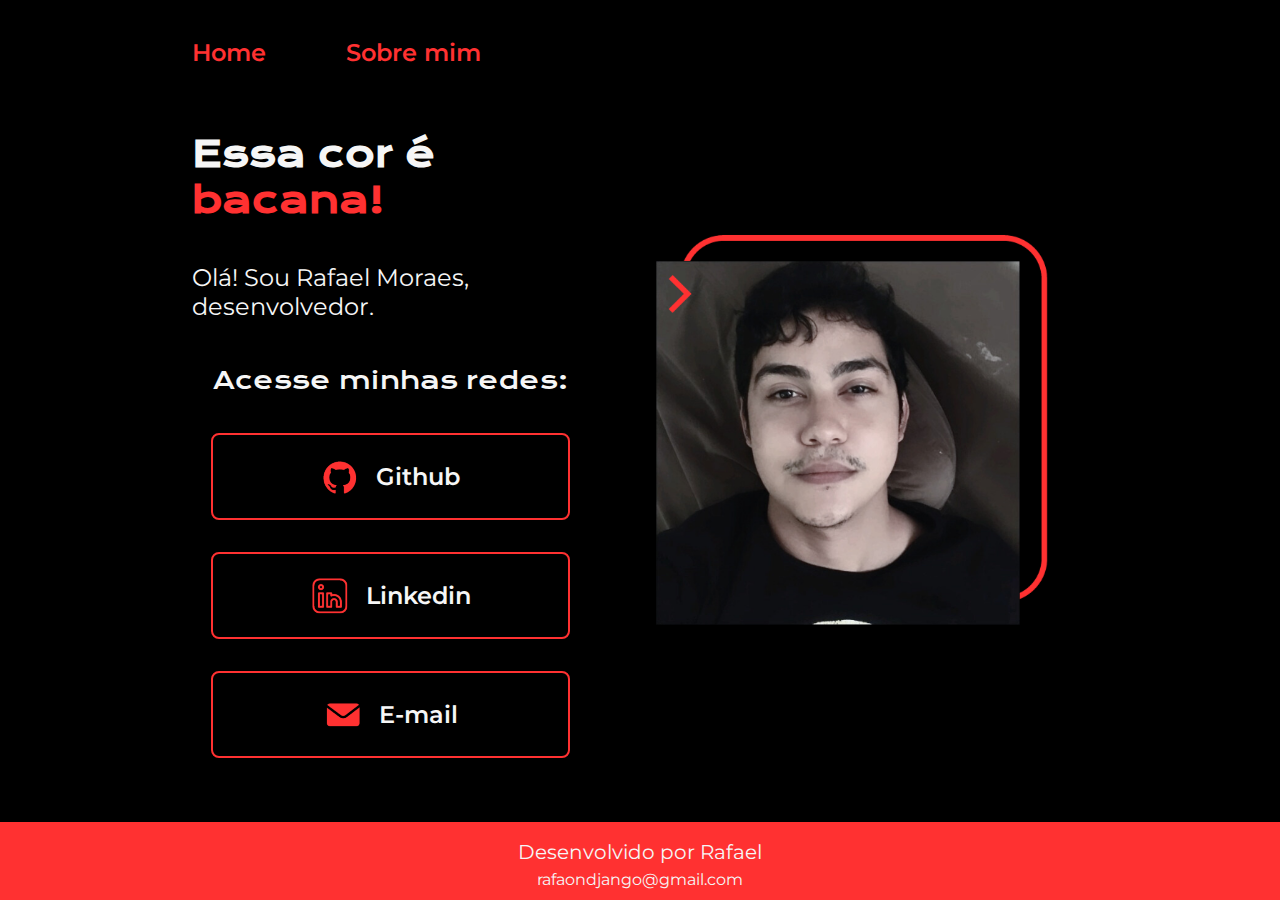
<file: index.html>
<!DOCTYPE html>
<html lang="en">

<head>
    <meta charset="UTF-8">
    <meta name="viewport" content="width=device-width, initial-scale=1.0">
    <title>Rafael - HTML & CSS Tests</title>
    <link rel="stylesheet" href="./styles/style.css">
</head>

<body>
    <header class="cabecalho">
        <a href="index.html" class="cabecalho__link">Home</a>

        <a href="about.html" class="cabecalho__link">Sobre mim</a>
    </header>

    <main class="apresentacao">

        <section class="apresentacao__conteudo">

            <h1 class="apresentacao__conteudo__titulo">
                Essa cor é 
                <strong class="titulo-destaque">bacana!</strong>
            </h1>

            <p class="apresentacao__conteudo__subtitulo">
                Olá! Sou Rafael Moraes, desenvolvedor.
            </p>

            <div class="apresentacao__conteudo__links">

                <p class="apresentacao__conteudo__links_texto">
                    Acesse minhas redes:
                </p>

                <a class="apresentacao__conteudo__links_link" href="https://www.github.com/rafaself">
                    <img src="./assets/github-red.png" alt="Ícone do Github">
                    Github
                </a>

                <a class="apresentacao__conteudo__links_link" href="https://www.linkedin.com/in/rafael-fontenele">
                    <img src="./assets/linkedin-red.png" alt="Ícone do Linkedin">
                    Linkedin
                </a>

                <a class="apresentacao__conteudo__links_link" href="mailto:rafaondjango@gmail.com">
                    <img src="./assets/email-red.png" alt="Ícone da Twitch">
                    E-mail
                </a>

            </div>

        </section>

        <section class="conteudo__imagem">
            <img src="./assets/eu.png" alt="Foto do Rafael" class="imagem" width="500">
        </section>

    </main>

    <footer class="rodape">
        <p class="rodape__texto">
            Desenvolvido por Rafael
        </p>
        <p class="rodape__email">
            rafaondjango@gmail.com
        </p>
    </footer>
</body>

</html>
</file>
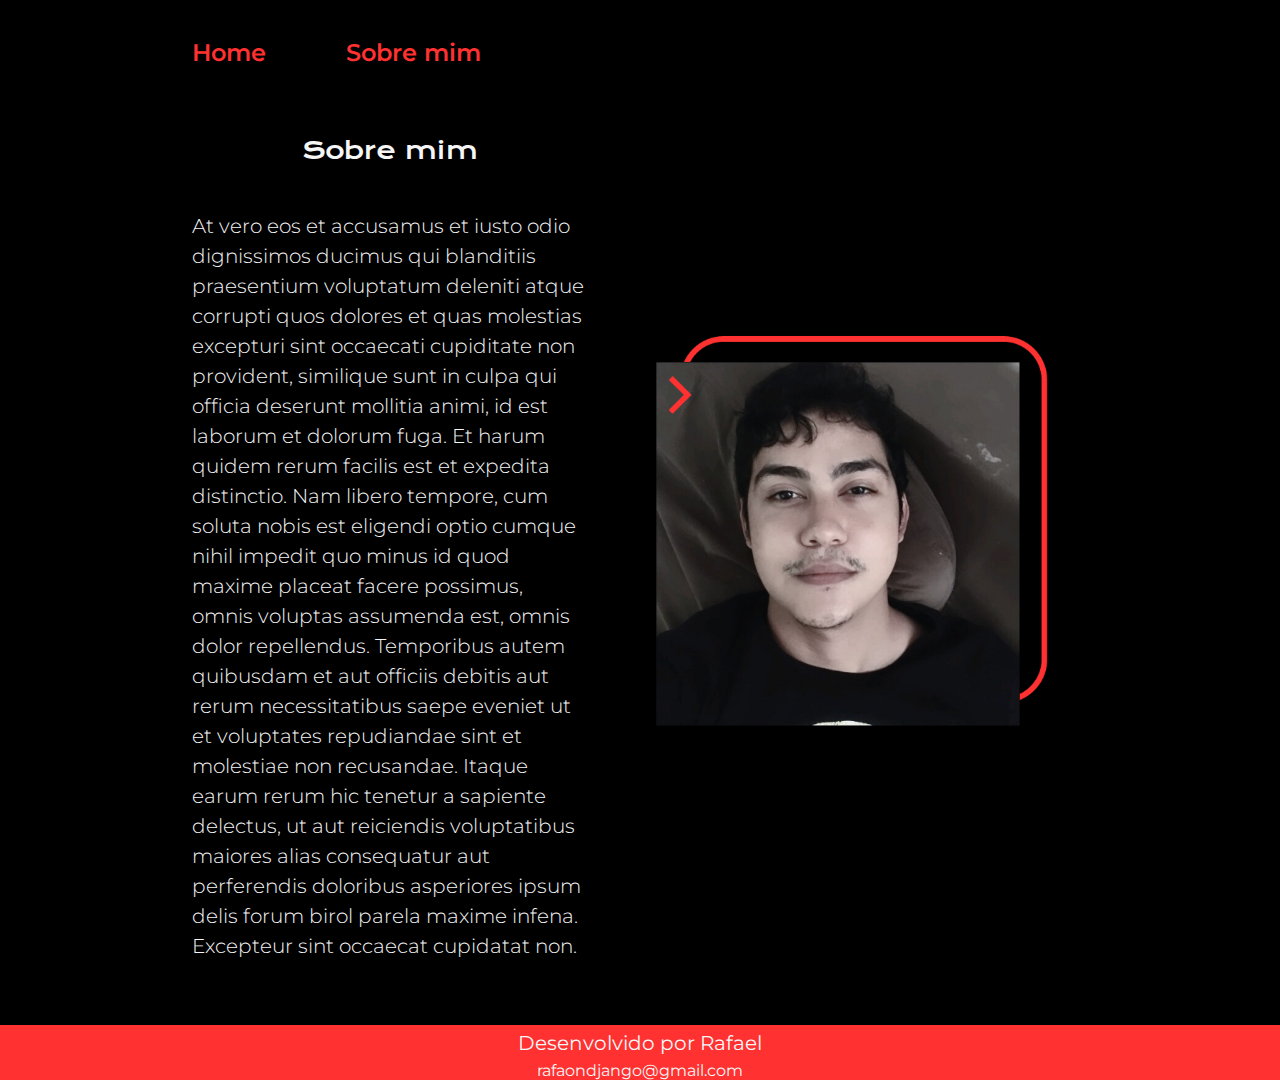
<file: about.html>
<!DOCTYPE html>
<html lang="en">

<head>
    <meta charset="UTF-8">
    <meta name="viewport" content="width=device-width, initial-scale=1.0">
    <title>Portifólio</title>
    <link rel="stylesheet" href="./styles/style.css">
</head>

<body>
    <header class="cabecalho">
        <a href="index.html" class="cabecalho__link">Home</a>

        <a href="about.html" class="cabecalho__link">Sobre mim</a>
    </header>

    <main class="apresentacao">

        <section class="apresentacao__conteudo">

            <span class="apresentacao__conteudo__links_texto">
                Sobre mim
            </span>

            <span class="apresentacao__conteudo__texto">
                At vero eos et accusamus et iusto odio dignissimos ducimus qui blanditiis praesentium voluptatum
                deleniti atque corrupti quos dolores et quas molestias excepturi sint occaecati cupiditate non
                provident, similique sunt in culpa qui officia deserunt mollitia animi, id est laborum et dolorum fuga.

                Et harum quidem rerum facilis est et expedita distinctio. Nam libero tempore, cum soluta nobis est
                eligendi optio cumque nihil impedit quo minus id quod maxime placeat facere possimus, omnis voluptas
                assumenda est, omnis dolor repellendus. Temporibus autem quibusdam et aut officiis debitis aut rerum
                necessitatibus saepe eveniet ut et voluptates repudiandae sint et molestiae non recusandae. Itaque earum
                rerum hic tenetur a sapiente delectus, ut aut reiciendis voluptatibus maiores alias consequatur aut
                perferendis doloribus asperiores ipsum delis forum birol parela maxime infena. Excepteur sint occaecat
                cupidatat non.

            </span>


        </section>

        <section>
            <img src="./assets/eu.png" alt="Foto do Rafael" class="imagem" width="500">
        </section>

    </main>

    <footer class="rodape">
        <p class="rodape__texto">
            Desenvolvido por Rafael
        </p>
        <p class="rodape__email">
            rafaondjango@gmail.com
        </p>
    </footer>
</body>

</html>
</file>
<file: styles/style.css>
@import url('https://fonts.googleapis.com/css2?family=Krona+One&family=Montserrat:wght@400;600&display=swap');

:root {
  --cor-primaria: #FF3131;
  --cor-secundaria: #F6F6F6;
  --cor-terciaria: #272727;
  --cor-background: #000000;
  --font-krona-one: 'Krona One', sans-serif;
  --font-montserrat: 'Montserrat', sans-serif;
}

* {
  margin: 0;
  padding: 0;
}

body {
  height: 100vh;
  box-sizing: border-box;
  background-color: var(--cor-background);
  color: var(--cor-secundaria);
  display: flex;
  flex-direction: column;
  justify-content: space-between;
}

.titulo-destaque {
  color: var(--cor-primaria);
}

.apresentacao {
  padding: 5% 15%;
  display: flex;
  align-items: center;
  justify-content: space-between;
}

.apresentacao__conteudo {
  width: 50%;
  display: flex;
  flex-direction: column;
  align-items: center;
  gap: 40px;
}

.apresentacao__conteudo__titulo {
  font-size: 2.25rem;
  font-family: var(--font-krona-one);
}

.apresentacao__conteudo__subtitulo {
  font-size: 1.5rem;
  font-family: var(--font-montserrat);
}

.apresentacao__conteudo__links {
  display: flex;
  flex-direction: column;
  align-items: center;
  gap: 32px;
}

.apresentacao__conteudo__links_link {
  width: 100%;
  text-align: center;
  font-size: 1.5rem;
  font-weight: 600;
  padding: 21.5px 0;
  text-decoration: none;
  font-family: var(--font-montserrat);
  color: var(--cor-secundaria);
  border: solid 2px;
  border-color: var(--cor-primaria);
  border-radius: 8px;
  display: flex;
  justify-content: center;
  align-items: center;
  gap: 16px;
}

.apresentacao__conteudo__links_link:hover {
  background-color: var(--cor-terciaria);
}

.apresentacao__conteudo__links_texto {
  font-size: 1.5rem;
  line-height: 40px;
  font-weight: 400;
  font-family: var(--font-krona-one);
}

.cabecalho {
  display: flex;
  gap: 80px;
  margin: 3% 15% 0;
}

.cabecalho__link {
  color: var(--cor-primaria);
  text-decoration: none;
  font-family: var(--font-montserrat);
  font-size: 1.5rem;
  font-weight: 600;
}

.rodape {
  background-color: var(--cor-primaria);
  height: 80px;
  display: flex;
  flex-direction: column;
  align-items: center;
  justify-content: center;
}

.rodape__texto {
  font-family: var(--font-montserrat);
  font-size: 1.25rem;
  line-height: 36px;
  display: block;
}

.rodape__email {
  font-family: var(--font-montserrat);
}

.apresentacao__conteudo__texto {
  font-family: var(--font-montserrat);
  font-size: 1.25rem;
  line-height: 30px;
  font-weight: 300;
}

@media (max-width: 1200px) {
  .cabecalho {
    justify-content: center;
    gap: 40px;
  }

  .apresentacao {
    flex-direction: column-reverse;
    align-items: center;
    text-align: center;
    padding: 5% 2%;
    width: auto;
  }
  .apresentacao__conteudo {
    width: auto;
    gap: 20px ;
  }
  .imagem {
    width: 350px;
  }
}
</file>
